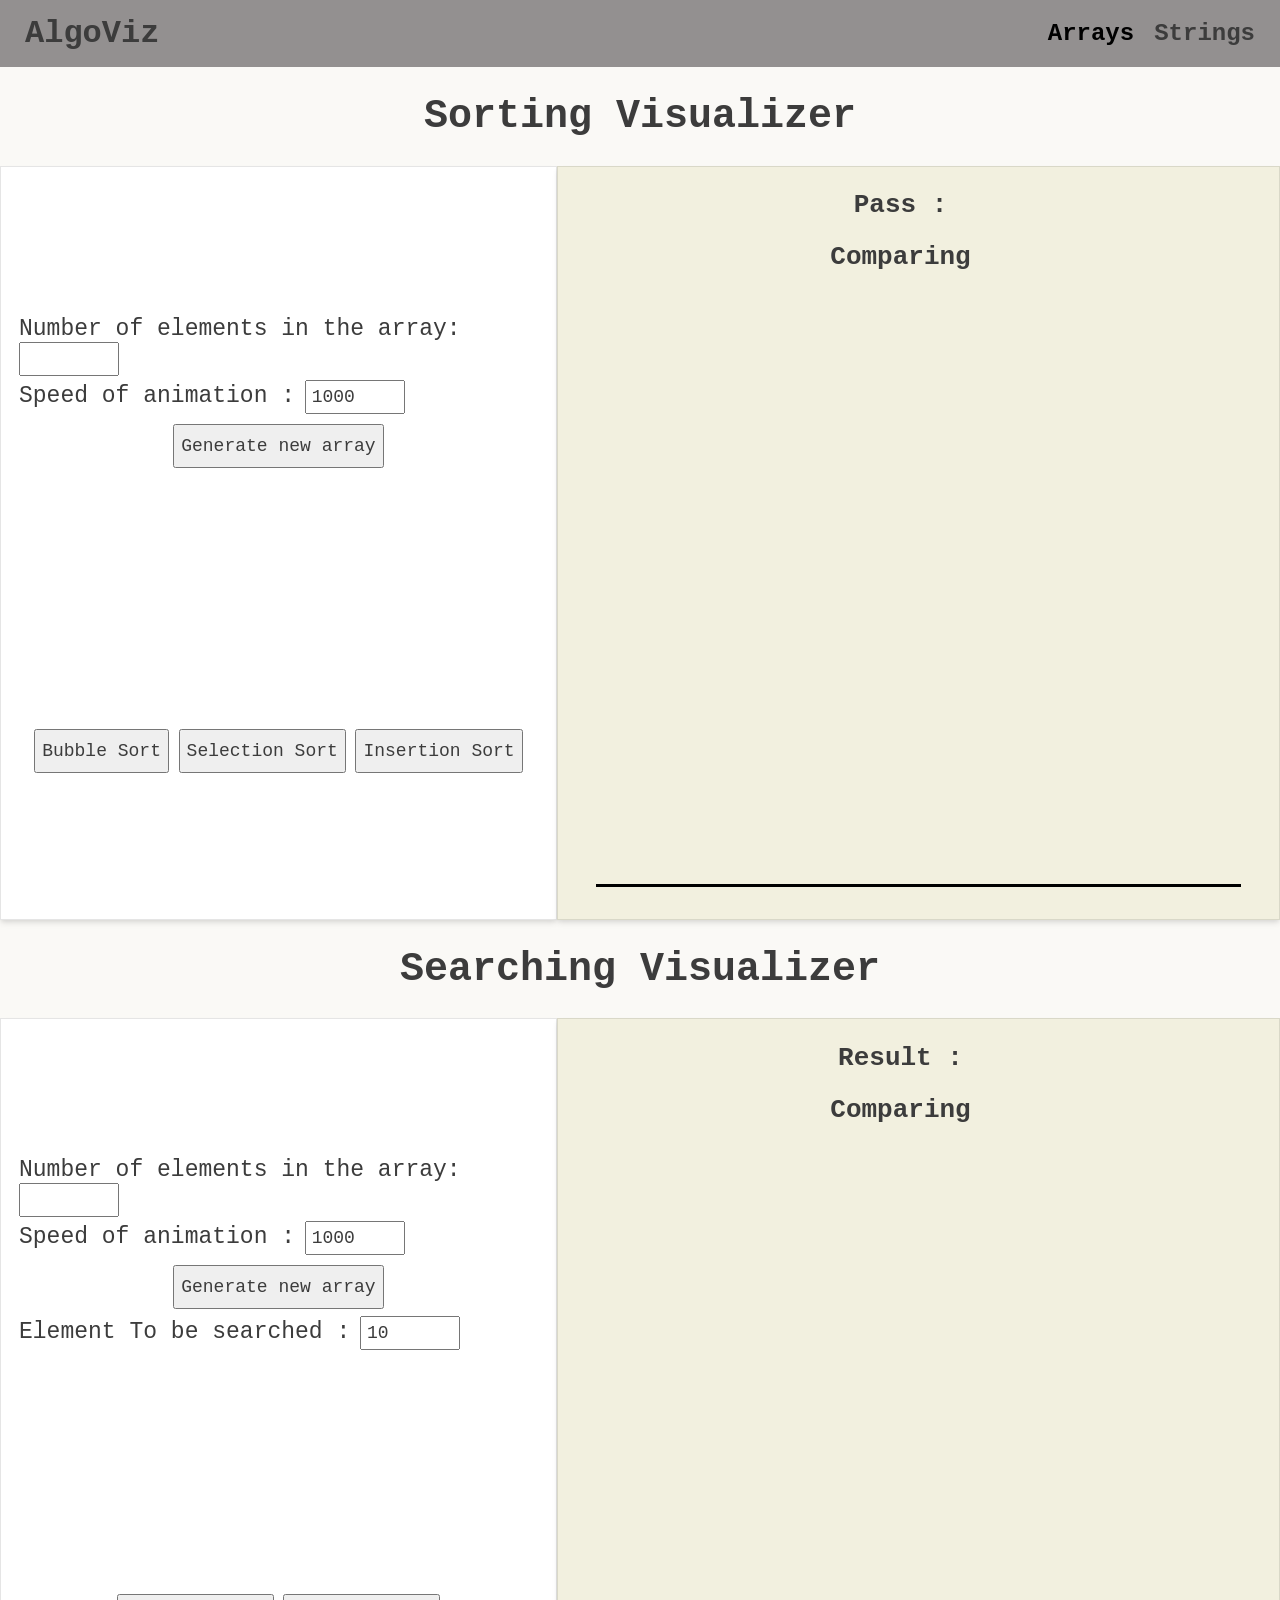
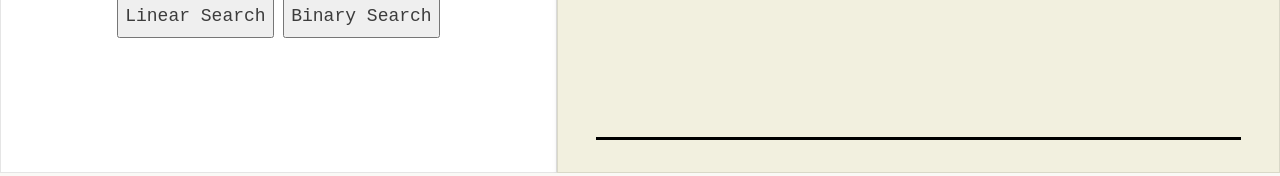
<file: index.html>
<!doctype html>
<html lang="en">
  <head>
    <meta charset="UTF-8" />
    <meta name="viewport" content="width=device-width, initial-scale=1.0" />
    <title>Document</title>
    <link rel="stylesheet" href="style.css" />
  </head>
  <body>
  <!-- <h2>Link :</h2><a id="link" href="./stringalgo.html">String Algorithm Visualizer</a> -->
   <nav>
    <a href="" id="logo">AlgoViz</a>
    <div class="nav-links">
      <a href="index.html" class="current">Arrays</a>
      <a href="stringalgo.html">Strings</a>
    </div>
   </nav>
    <h1>Sorting Visualizer</h1>

    <!-- <div>
      <label for="">Enter the size of the array : </label>
      <input id="size" type="number" min="1" max="10" />
    </div>
    <div> -->
    <!-- <label for="">Enter the elements of the array : </label>
      <input id="newelement" type="number" min="80" max="300" />
      <button id="inselement">Add</button>
    </div> -->
    <div class="visualizer">
      <div class="display">
        <div class="inputdet">
          <div class="inputs">
            <span> Number of elements in the array:</span>
            <input type="number" id="size" />
          </div>
          <div class="inputs">
            <span> Speed of animation :</span>
            <input type="number" id="speed" value="1000" min="100" max="2000" />
          </div>

          <div class="genbtn">
            <button id="newarr">Generate new array</button>
          </div>
        </div>
        <div class="btn">
          <button id="bubble" class="btnmode">Bubble Sort</button>
          <button id="selection" class="btnmode">Selection Sort</button>
          <button id="insertion" class="btnmode">Insertion Sort</button>
        </div>
      </div>

      <div class="container">
        <h2 id="pass">Pass :</h2>
        <h2 id="comparison">Comparing</h2>
        <div class="array">
          <!-- <div class="elements"></div>
        <div class="elements"></div>
        <div class="elements"></div>
        <div class="elements"></div>
        <div class="elements"></div> -->
        </div>
      </div>
    </div>


    <h1>Searching Visualizer</h1>

    <!-- <div>
      <label for="">Enter the size of the array : </label>
      <input id="size" type="number" min="1" max="10" />
    </div>
    <div> -->
    <!-- <label for="">Enter the elements of the array : </label>
      <input id="newelement" type="number" min="80" max="300" />
      <button id="inselement">Add</button>
    </div> -->
    <div class="visualizer">
      <div class="display">
        <div class="inputdet">
          <div class="inputs">
            <span> Number of elements in the array:</span>
            <input type="number" id="searchsize" />
          </div>
          <div class="inputs">
            <span> Speed of animation :</span>
            <input type="number" id="speed2" value="1000" min="100" max="2000" />
          </div>

          <div class="genbtn">
            <button id="newarr2">Generate new array</button>
          </div>
          <div class="elcontainer">
            <span> Element To be searched :</span>
            <input type="number" id="search" value="10" min="0" max="100"/>
          </div>
        </div>
        <div class="btn">
          <button id="linear" class="btnmode">Linear Search</button>
          <button id="binary" class="btnmode">Binary Search</button>
          
        </div>
      </div>

      <div class="container">
        <h2 id="result">Result :</h2>
        <h2 id="comparison2">Comparing</h2>
        <div class="search-array">
          <!-- <div class="elements"></div>
        <div class="elements"></div>
        <div class="elements"></div>
        <div class="elements"></div>
        <div class="elements"></div> -->
        </div>
      </div>


    </div>

    <!-- <div class="btn"><button id="insertion">Insertion Sort</button></div> -->

    <script src="script.js"></script>
  </body>
</html>
</file>
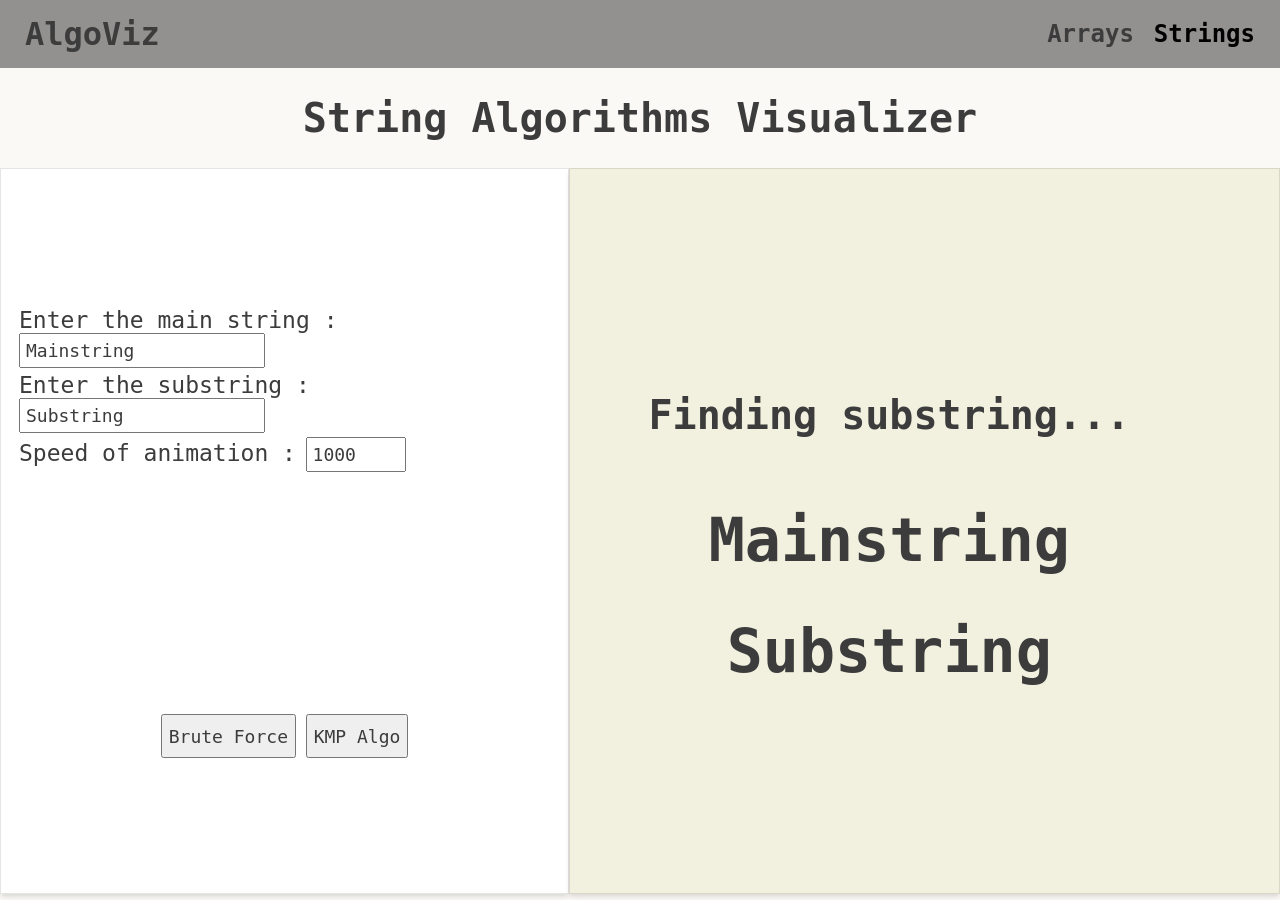
<file: stringalgo.html>
<!doctype html>
<html lang="en">
  <head>
    <meta charset="UTF-8" />
    <meta name="viewport" content="width=device-width, initial-scale=1.0" />
    <title>Document</title>
    <link rel="stylesheet" href="style.css" />
  </head>
  <body>
    <nav>
    <a href="" id="logo">AlgoViz</a>
    <div class="nav-links">
      <a href="index.html">Arrays</a>
      <a href="stringalgo.html" class="current">Strings</a>
    </div>
   </nav>
    <h1>String Algorithms Visualizer</h1>
    <div class="visualizer">
      <div class="display">
        <div class="inputdet">
          <div class="inputs">
            <span> Enter the main string :</span>
            <input type="text" id="mainstring" value="Mainstring" />
          </div>
          <div class="inputs">
            <span> Enter the substring :</span>
            <input type="text" id="substring" value="Substring" />
          </div>
          <div class="inputs">
            <span> Speed of animation :</span>
            <input type="number" id="speed" value="1000" min="100" max="2000" />
          </div>

          <!-- <div class="genbtn">
            <button id="newarr">Generate new string</button>
          </div> -->
        </div>
        <div class="btn">
          <button id="brute" class="btnmode">Brute Force</button>
          <button id="kmp" class="btnmode">KMP Algo</button>
        </div>
      </div>

      <div class="container">
        <div class="string">
          <div ><h1 id="out">Finding substring...</h1></div>
          <div><h1 id="displaymain">Mainstring</h1><div class="underline"></div></div>
          <div><h1 id="displaysub">Substring</h1><div class="underline"></div></div>
          <div id="dislps"></div>
          <!-- <div class="elements"></div>
        <div class="elements"></div>
        <div class="elements"></div>
        <div class="elements"></div>
        <div class="elements"></div> -->
        </div>
      </div>
    </div>
    <script src="script2.js"></script>
  </body>
</html>
</file>
<file: style.css>
* {
    color: #3C3C3C;
    font-family: jetbrains mono, monospace;
    /* margin:0px; */
    /* padding:0px; */ 
     box-sizing: border-box;
}

body {
    background-color: #FAF9F6;
     margin:0;
}

#link{
    font-size: 24px;
    color:red;
}
.array {
    display: flex;
    height: 65vh;
    width: 90%;
    justify-content: space-around;
    align-items: flex-end;
    margin: 30px auto;
    border-bottom: 3px solid black;
}

.search-array {
    display: flex;
    height: 65vh;
    width: 90%;
    justify-content: space-around;
    align-items: flex-end;
    margin: 30px auto;
    border-bottom: 3px solid black;
}

.elements {
    border: 1px solid black;
    width: 70px;
    display: flex;
    justify-content: center;
    align-items: center;
    color: white;
    font-weight: bold;
    font-size: 20px;
    transition: height 0.6s ease, background-color 0.6s ease;
}

.elements2 {
    border: 1px solid black;
    width: 70px;
    display: flex;
    justify-content: center;
    align-items: center;
    color: white;
    font-weight: bold;
    font-size: 20px;
    transition: height 0.6s ease, background-color 0.6s ease;
}

button {
    /* margin:0px auto; */
    /* width:30%; */
    height: 44px;
    font-size: 18px;
    margin-top: 6px;
    font-family: jetbrains mono, monospace;
}

.btn {
    text-align: center;
}

.compare {
    background-color: lightgrey !important;
    color: black !important;
}

h1 {
    text-align: center;
    font-size: 40px;
    /* color: #3C3C3C; */
}

#pass {
    /* text-align: center; */
    text-align: center;
    font-size: 26px;
    padding-right: 5%;
    color: #3C3C3C;
}

#result {
    /* text-align: center; */
    text-align: center;
    font-size: 26px;
    padding-right: 5%;
    color: #3C3C3C;
}

#comparison {
    /* text-align: center; */
    text-align: center;
    font-size: 26px;
    padding-right: 5%;
    color: #3C3C3C;
}

#comparison2 {
    /* text-align: center; */
    text-align: center;
    font-size: 26px;
    padding-right: 5%;
    color: #3C3C3C;
}

/* label{
    font-size: 25px;
} */
span {
    font-size: 23px;
}

input {
    padding: 5px;
    font-size: 18px;
}

.visualizer {
    display: flex;
    justify-content: space-around;

}

.container {
    padding: 2px;
    /* border: 1px solid grey; */
    border: 1px solid rgba(0, 0, 0, 0.1);
    flex-basis: 60%;
    background-color: #F2F0DF;
    box-shadow: 0 4px 6px -1px rgba(0, 0, 0, 0.1), 0 2px 4px -1px rgba(0, 0, 0, 0.06);
}



.display {
    display: flex;
    flex-direction: column;
    align-items: center;
    justify-content: space-around;
    /* border: 1px solid black; */
    border: 1px solid rgba(0, 0, 0, 0.1);
    box-shadow: 0 4px 6px -1px rgba(0, 0, 0, 0.1), 0 2px 4px -1px rgba(0, 0, 0, 0.06);
    padding: 18px;
    background-color: #FFFFFF;
}

.genbtn {
    display: flex;
    justify-content: center;
}

.inputs {
    margin: 4px 0px;
}

input[type="number"] {
    /* Use a fixed width like px or relative units like em/rem */
    width: 100px;

    /* Recommended: include padding and border in the width calculation */
    box-sizing: border-box;
}


.elcontainer {
    margin: 7px 0px;
}

.string {
    display: flex;
    flex-direction: column;
    height: 80vh;
    width: 90%;
    display: flex;
    justify-content: center;
    align-items: center;
}

.red-letter {
    color: red;
}

.underline {
    padding:0px;
    margin-top:0px;
    font-size: 60px;
    color:red;
}

#displaymain{
padding:0px;
margin-bottom:0px;
font-size: 60px;

}

#displaysub{
padding:0px;
margin-bottom:0px;
font-size: 60px;
}

#dislps{
display: flex;
margin-top:10px;
}

.lpsel{
    border:1px solid black;
    font-size:60px;
}


/* Navbar */
nav{
    display:flex;
    justify-content: space-between;
    background-color: rgb(147, 144, 144);
    padding:15px 25px;
    align-items: center;
    
}

#logo{
    font-size:32px;

}

a{
    text-decoration:none;
    font-weight: bold;
}

.nav-links{
    display: flex;
    gap:20px;
}
.nav-links a{
    font-size: 24px;
}
.nav-links a:hover{
    color:black;
}

.current{
    color:black;
}
</file>
